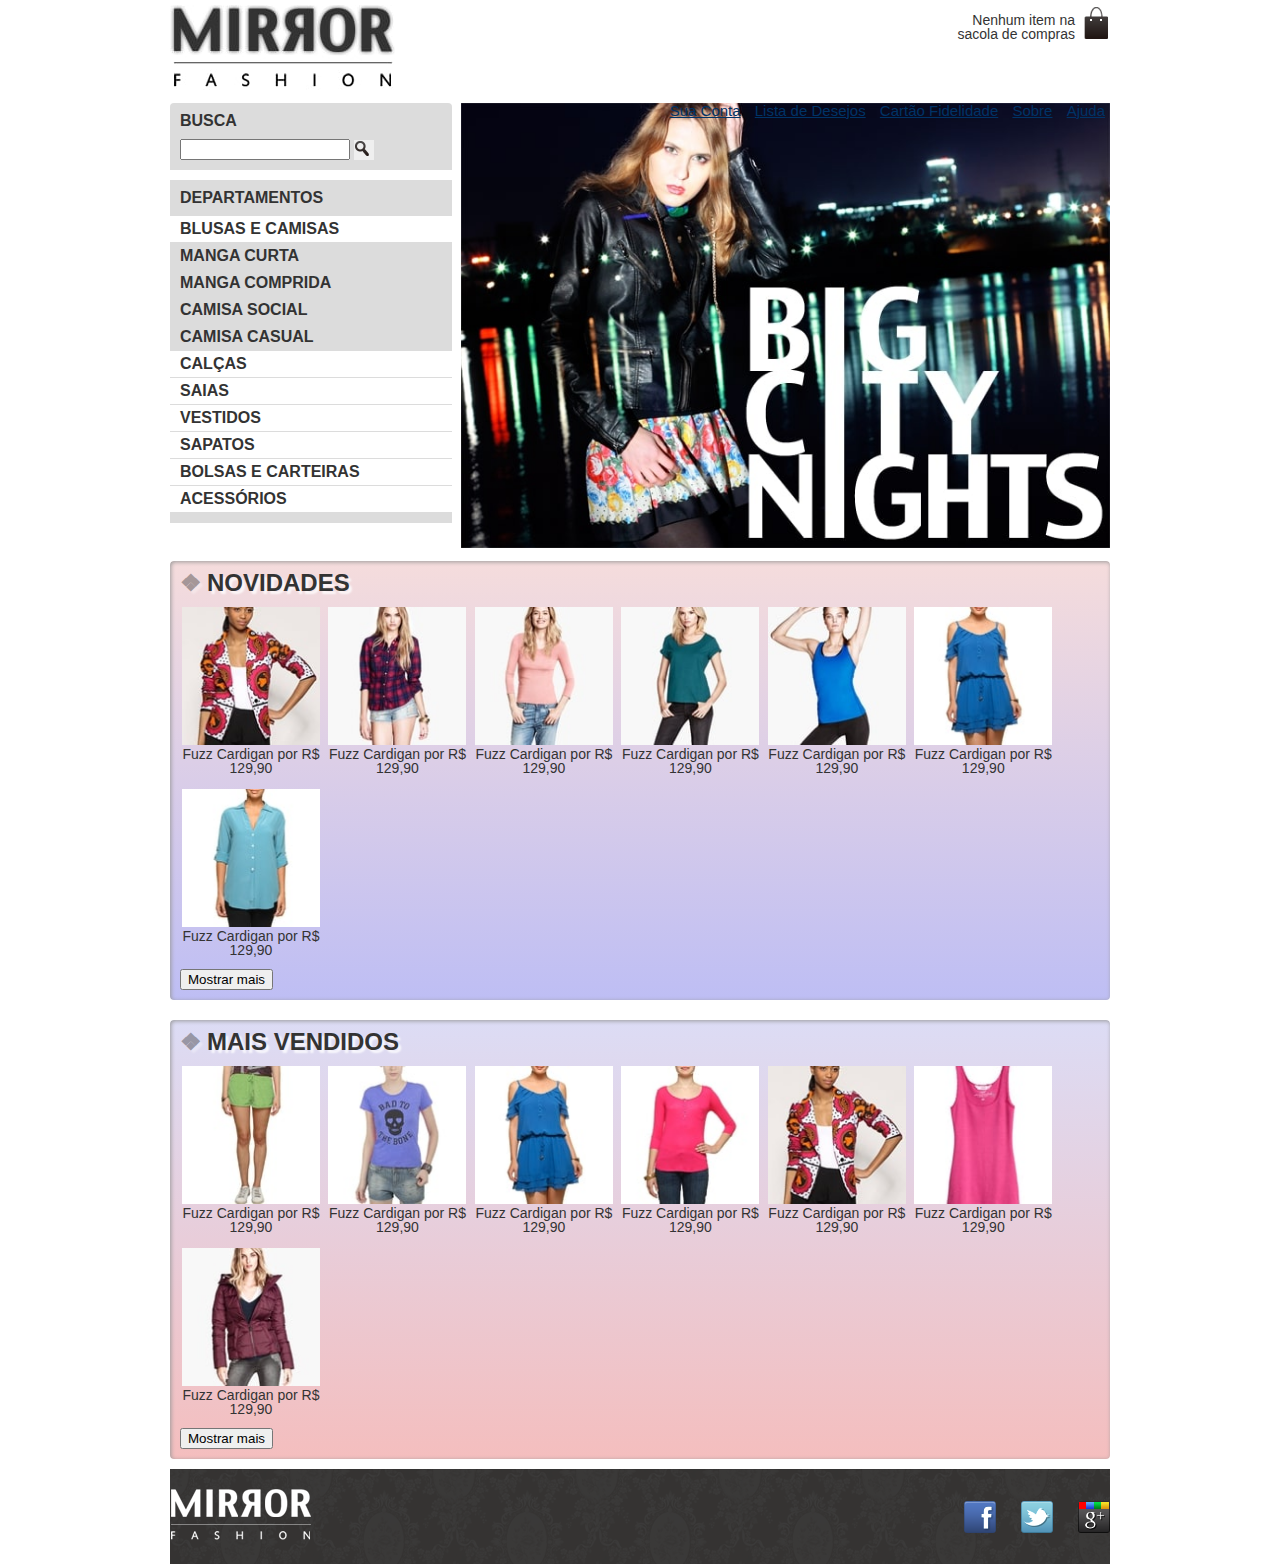
<file: index.html>
<!DOCTYPE	html>
<html>

<head>
	<meta charset="utf-8">
	<meta name="viewport" content="width=device-width">
	<title>Mirror Fashion</title>
	<link rel="stylesheet" href="css/reset.css">
	<link rel="stylesheet" href="css/estilos.css">
	<script type="text/javascript" src="js/jquery.js"></script>
	<script type="text/javascript" src="js/home.js"></script>
	<script type="text/javascript" src="js/banner.js"></script>
	<link	href='http://fonts.googleapis.com/css?family=PT+Sans|Bad+Script'	rel='stylesheet'>
</head>

<body>
	<a href="#" class="pause"></a>

	<header class="container">
		<h1><img src="img/logo.jpg" alt="Logo	da	Mirror	Fashion"></h1>
		<p class="sacola">
			Nenhum item na sacola de compras
		</p>
		<nav class="menu-opcoes">
			<ul>
				<li><a href="#">Sua Conta</a></li>
				<li><a href="#">Lista de Desejos</a></li>
				<li><a href="#">Cartão Fidelidade</a></li>
				<li><a href="sobre.html">Sobre</a></li>
				<li><a href="#">Ajuda</a></li>
			</ul>
		</nav>
		<div class="container	destaque">
			<section class="busca">
				<h2>Busca</h2>
				<form>
					<input type="search">
					<button>Buscar</button>
				</form>
			</section>
			<!--	fim	.busca	-->
			<section class="menu-departamentos">
				<h2>Departamentos</h2>
				<nav>
					<ul>
						<li><a href="#">Blusas e Camisas</a></li>
						<ul>
							<li><a href="#">Manga curta</a></li>
							<li><a href="#">Manga comprida</a></li>
							<li><a href="#">Camisa social</a></li>
							<li><a href="#">Camisa casual</a></li>
						</ul>
						<li><a href="#">Calças</a></li>
						<li><a href="#">Saias</a></li>
						<li><a href="#">Vestidos</a></li>
						<li><a href="#">Sapatos</a></li>
						<li><a href="#">Bolsas e Carteiras</a></li>
						<li><a href="#">Acessórios</a></li>
					</ul>
				</nav>
			</section>
			<!--	fim	.menu-departamentos	-->
			<section class="banner-destaque">
				<figure>
					<img src="img/destaque-home.jpg" alt="Promoção:	Big	City	Night">
				</figure>
			</section>
			<!--	fim	.banner-destaque	-->
		</div>
		<!--	fim	.container	.destaque	-->
		<div class="container	paineis" class="painel-aberto">
			<!--	os	paineis	de	novidades	e	mais	vendidos	entrarão	aqui	dentro	-->
			<section class="painel	novidades">
				<h2>Novidades</h2>
				<ol>
					<!--	primeiro	produto	-->
					<li>
						<a href="produto.html">
							<figure>
								<img src="img/produtos/miniatura1.jpg" alt="miniatura1">
								<figcaption>Fuzz Cardigan por R$ 129,90</figcaption>
							</figure>
						</a>
					</li>
					<!--	fim	do	primeiro	produto	-->

					<!--	coloque	mais	produtos	aqui!	-->
					<li>
						<a href="produto.html">
							<figure>
								<img src="img/produtos/miniatura9.jpg" alt="miniatura1">
								<figcaption>Fuzz Cardigan por R$ 129,90</figcaption>
							</figure>
						</a>
					</li>
					<!--	fim	do	primeiro	produto	-->

					<!--	coloque	mais	produtos	aqui!	-->
					<li>
						<a href="produto.html">
							<figure>
								<img src="img/produtos/miniatura10.jpg" alt="miniatura1">
								<figcaption>Fuzz Cardigan por R$ 129,90</figcaption>
							</figure>
						</a>
					</li>
					<!--	fim	do	primeiro	produto	-->

					<!--	coloque	mais	produtos	aqui!	-->
					<li>
						<a href="produto.html">
							<figure>
								<img src="img/produtos/miniatura8.jpg" alt="miniatura1">
								<figcaption>Fuzz Cardigan por R$ 129,90</figcaption>
							</figure>
						</a>
					</li>
					<!--	fim	do	primeiro	produto	-->

					<!--	coloque	mais	produtos	aqui!	-->
					<li>
						<a href="produto.html">
							<figure>
								<img src="img/produtos/miniatura5.jpg" alt="miniatura1">
								<figcaption>Fuzz Cardigan por R$ 129,90</figcaption>
							</figure>
						</a>
					</li>
					<!--	fim	do	primeiro	produto	-->

					<!--	coloque	mais	produtos	aqui!	-->
					<li>
						<a href="produto.html">
							<figure>
								<img src="img/produtos/miniatura15.jpg" alt="miniatura1">
								<figcaption>Fuzz Cardigan por R$ 129,90</figcaption>
							</figure>
						</a>
					</li>
					<li>
						<a href="produto.html">
							<figure>
								<img src="img/produtos/miniatura12.jpg" alt="miniatura1">
								<figcaption>Fuzz Cardigan por R$ 129,90</figcaption>
							</figure>
						</a>
					</li>
				</ol>
				<button type="button">Mostrar mais</button>
			</section>
			<section class="painel	mais-vendidos">
				<h2>Mais Vendidos</h2>
				<ol>
					<!--	coloque	vários	produtos	aqui	-->
					<li>
						<a href="produto.html">
							<figure>
								<img src="img/produtos/miniatura11.jpg" alt="miniatura1">
								<figcaption>Fuzz Cardigan por R$ 129,90</figcaption>
							</figure>
						</a>
					</li>
					<!--	fim	do	primeiro	produto	-->

					<!--	coloque	mais	produtos	aqui!	-->
					<li>
						<a href="produto.html">
							<figure>
								<img src="img/produtos/miniatura2.jpg" alt="miniatura1">
								<figcaption>Fuzz Cardigan por R$ 129,90</figcaption>
							</figure>
						</a>
					</li>
					<!--	fim	do	segundo	produto	-->

					<!--	coloque	mais	produtos	aqui!	-->
					<li>
						<a href="produto.html">
							<figure>
								<img src="img/produtos/miniatura15.jpg" alt="miniatura1">
								<figcaption>Fuzz Cardigan por R$ 129,90</figcaption>
							</figure>
						</a>
					</li>
					<!--	fim	do	terceiro	produto	-->

					<!--	coloque	mais	produtos	aqui!	-->
					<li>
						<a href="produto.html">
							<figure>
								<img src="img/produtos/miniatura13.jpg" alt="miniatura1">
								<figcaption>Fuzz Cardigan por R$ 129,90</figcaption>
							</figure>
						</a>
					</li>
					<!--	fim	do	quarto	produto	-->

					<!--	coloque	mais	produtos	aqui!	-->
					<li>
						<a href="produto.html">
							<figure>
								<img src="img/produtos/miniatura1.jpg" alt="miniatura1">
								<figcaption>Fuzz Cardigan por R$ 129,90</figcaption>
							</figure>
						</a>
					</li>
					<!--	fim	do	quinto	produto	-->

					<!--	coloque	mais	produtos	aqui!	-->
					<li>
						<a href="produto.html">
							<figure>
								<img src="img/produtos/miniatura6.jpg" alt="miniatura1">
								<figcaption>Fuzz Cardigan por R$ 129,90</figcaption>
							</figure>
						</a>
					</li>
					<!--	fim	do	sexto	produto	-->
					<li>
						<a href="produto.html">
							<figure>
								<img src="img/produtos/miniatura4.jpg" alt="miniatura1">
								<figcaption>Fuzz Cardigan por R$ 129,90</figcaption>
							</figure>
						</a>
					</li>
					<!--	fim	do	sexto	produto	-->
				</ol>
				<button type="button">Mostrar mais</button>
			</section>
		</div>
		<!--	fim	.container	.paineis	-->
		<footer>
			<div class="container">
				<img src="img/logo-rodape.png" alt="Logo	da	Mirror	Fashion">
				<ul class="social">
					<li><a href="http://facebook.com/mirrorfashion">Facebook</a></li>
					<li><a href="http://twitter.com/mirrorfashion">Twitter</a></li>
					<li><a href="http://plus.google.com/mirrorfashion">Google+</a></li>
				</ul>
			</div>
		</footer>
	</header>
</body>

</html>
</file>
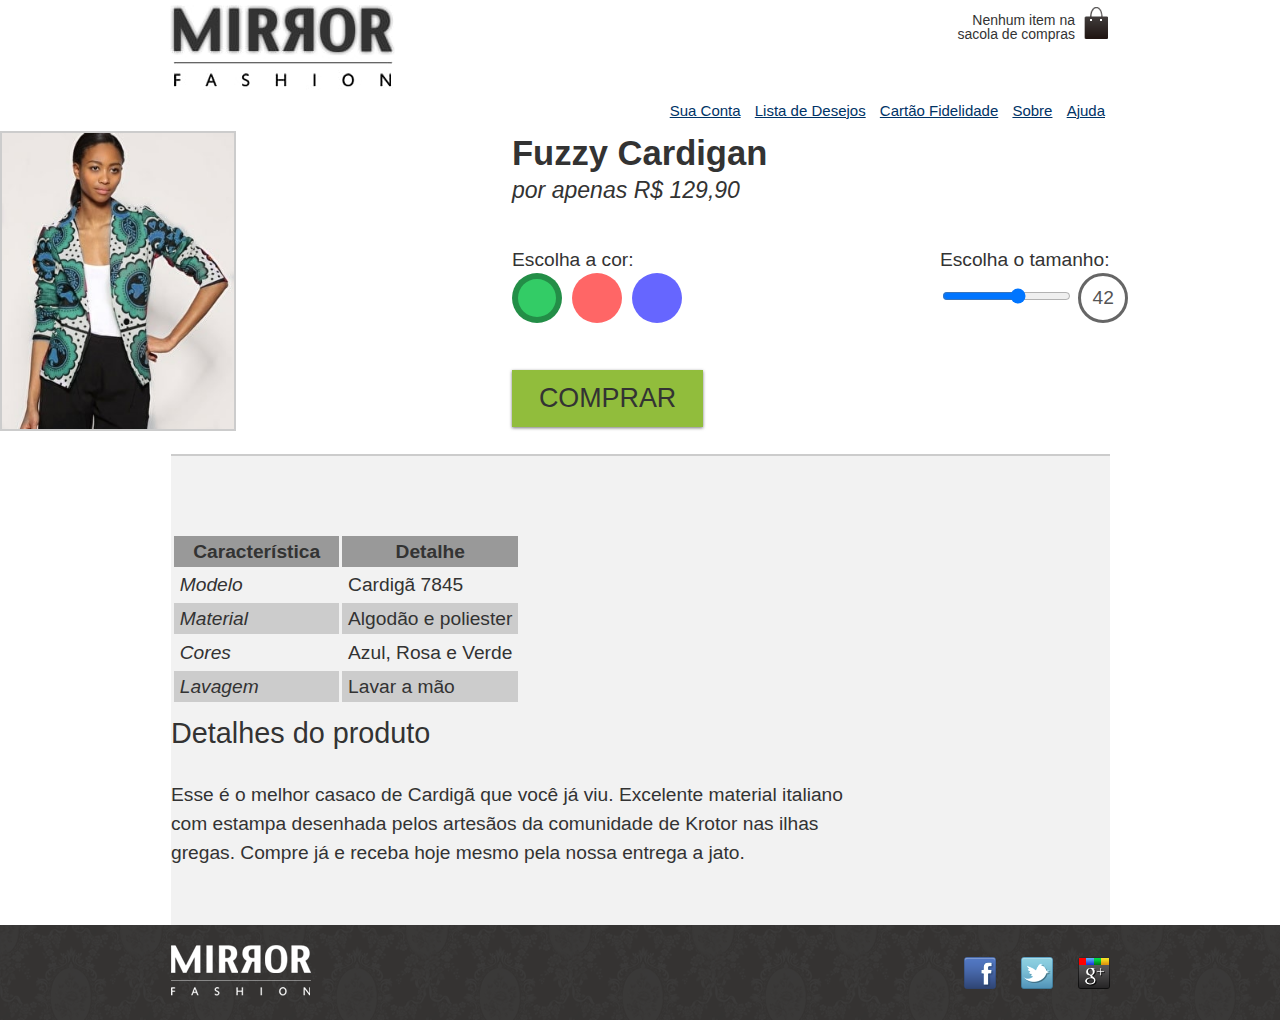
<file: produto.html>
<!DOCTYPE	html>
<html>

<head>
	<meta charset="utf-8">
	<meta name="viewport" content="width=device-width">
	<title>Mirror Fashion</title>
	<link rel="stylesheet" href="css/reset.css">
	<link rel="stylesheet" href="css/estilos.css">
	<link rel="stylesheet" href="css/produto.css">
	<script type="text/javascript" src="js/produto.js"></script>
</head>

<body>
	<header class="container">
		<h1>
			<img src="img/logo.jpg" alt="Logo	da	Mirror	Fashion">
		</h1>
		<p class="sacola">
			Nenhum item na sacola de compras
		</p>
		<nav class="menu-opcoes">
			<ul>
				<li><a href="#">Sua Conta</a></li>
				<li><a href="#">Lista de Desejos</a></li>
				<li><a href="#">Cartão Fidelidade</a></li>
				<li><a href="sobre.html">Sobre</a></li>
				<li><a href="#">Ajuda</a></li>
			</ul>
		</nav>
	</header>

	<div class="produto">
		<h1>Fuzzy Cardigan</h1>
		<p>por apenas R$ 129,90</p>
		<form>
			<fieldset class="cores">
				<legend>Escolha a cor:</legend>
				<input type="radio" name="cor" value="verde" id="verde" checked>
				<label for="verde">
					<img src="img/produtos/foto1-verde.jpg" alt="Produto	na	cor	verde">
				</label>
				<input type="radio" name="cor" value="rosa" id="rosa">
				<label for="rosa">
					<img src="img/produtos/foto1-rosa.jpg" alt="Produto	na	cor	rosa">
				</label>
				<input type="radio" name="cor" value="azul" id="azul">
				<label for="azul">
					<img src="img/produtos/foto1-azul.jpg" alt="Produto	na	cor	azul">
				</label>
			</fieldset>

			<!--7.11 EXERCICIO 1 SELETOR DE TAMANHO-->
			<fieldset class="tamanhos">
				<legend>Escolha o tamanho:</legend>

				<input type="range" min="36" max="46" value="42" step="2" name="tamanho" id="tamanho" oninput="output.value = this.value">
				<output name="output" for="tamanho" value="42">42</output>

			</fieldset>
			<!--FECHA-->

			<button class="comprar">Comprar</button>
		</form>
	</div>
	<!--	envolvendo	a	div.produto	pela	nova	div.container	-->

	<!--7.14	EXERCÍCIOS	OPCIONAIS 1 :	FUNDO CINZA -->
	<div class="produto-back">

		<!--7.9 EXERCICIO 1 -->
		<div class="container">
			<div class="produto">

			</div>

			<!-- 7.13	EXERCÍCIO 1 : DETALHES DA ROUPA  -->
			<div class="detalhes">

				<!-- 7.13	EXERCÍCIOS:	DETALHES TABELA COM CARACTERISTICAS DO PRODUTO -->
				<table>
					<thead>
						<tr>
							<th>Característica</th>
							<th>Detalhe</th>
						</tr>
					</thead>
					<tbody>
						<tr>
							<td>Modelo</td>
							<td>Cardigã 7845</td>
						</tr>
						<tr>
							<td>Material</td>
							<td>Algodão e poliester</td>
						</tr>
						<tr>
							<td>Cores</td>
							<td>Azul, Rosa e Verde</td>
						</tr>
						<tr>
							<td>Lavagem</td>
							<td>Lavar a mão</td>
						</tr>
					</tbody>
				</table>
				<!--FECHA-->

				<h2>Detalhes do produto</h2>
				<p>Esse é o melhor casaco de Cardigã que você já viu. Excelente
					material italiano com estampa desenhada pelos artesãos da
					comunidade de Krotor nas ilhas gregas. Compre já e receba hoje
					mesmo pela nossa entrega a jato.</p>
			</div>
			<!--FECHA-->

		</div>
		<!--FECHA-->

	</div>
	<!--FECHA-->

	<footer>
		<div class="container">
			<img src="img/logo-rodape.png" alt="Logo	da	Mirror	Fashion">
			<ul class="social">
				<li><a href="http://facebook.com/mirrorfashion">Facebook</a></li>
				<li><a href="http://twitter.com/mirrorfashion">Twitter</a></li>
				<li><a href="http://plus.google.com/mirrorfashion">Google+</a></li>
			</ul>
		</div>
	</footer>
</body>

</html>
</file>
<file: css/estilos.css>
.sacola	{
    background-image:	url(../img/sacola.png);
    background-repeat:	no-repeat;
    background-position:	top	right;
                font-size: 14px;
                padding-right: 35px;
                text-align:	right;
                width: 140px;
}
.menu-opcoes ul	{
            font-size: 15px;
}
.menu-opcoes a	{
            color: #003366;
}
body	{
	color: #333333;
    font-family: "Lucida	Sans	Unicode",	"Lucida	Grande",	sans-serif;
}
.menu-opcoes ul li	{
    display:	inline;
    margin-left: 20px;
}
.sacola	{
    padding-top: 8px;
    position:	absolute;
    top: 0;
    right: 0;    
}
.container	{
    margin: 0	auto;
    width: 940px;
}
header	{
    position:	relative;
}
.menu-opcoes	{
    position:	absolute;
    bottom: 1;
    right: 0;
}
.busca,
.menu-departamentos	{
    background-color: #DCDCDC;
	font-weight:	bold;
	text-transform:	uppercase;
	margin-right: 10px;
	width: 230px;
}
.busca h2,
.busca form,
.menu-departamentos h2	{
	margin: 10px;
}
.menu-departamentos li	{
    background-color:	white;
	margin-bottom: 1px;
	padding: 5px 10px;
}
    .menu-departamentos a	{
			color: #333333;
			text-decoration:	none;
    }
    .busca input[type=search]	{
        width: 170px;
    }
    .busca,
    .menu-departamentos	{
					float:	left;
	}
    .menu-departamentos	{
					clear:	left;
    }
    .destaque	{
        margin-top: 10px;
    }
    .menu-departamentos	{
        margin-top: 10px;
        padding-bottom: 10px;
    }
.painel	{
    margin: 10px 0;
    padding: 10px;
    width: 445px;
}
.novidades	{
    float:	left;
    background:	linear-gradient(#F5DCDC,	#BEBEF4);
}
.mais-vendidos	{
    float:	right;
    background:	linear-gradient(#DCDCF5,	#F4BEBE);
}
.painel li	{
    display:	inline-block;
    vertical-align:	top;
    width: 140px;

    margin: 2px;
    padding-bottom: 10px;
}
    .painel h2	{
        font-size: 24px;
        font-weight:	bold;
        text-transform:	uppercase;
        margin-bottom: 10px;
    }
    .painel a	{
        color: #333;
        font-size: 14px;
        text-align:	center;
        text-decoration:	none;
    }
    .novidades	{
        background-color: #F5DCDC;
    }
    .mais-vendidos	{
        background-color: #DCDCF5;
    }
    footer	{
        background-image:	url(../img/fundo-rodape.png);
    }
    .social a	{
        /*	tamanho	da	imagem	*/
        height: 32px;
        width: 32px;
     	/*	image	replacement	*/
		display:	block;
		text-indent:	-9999px;		
	}
    .social a[href*="facebook.com"]	{
			background-image:	url(../img/facebook.png);
	}
    .social a[href*="twitter.com"]	{
			background-image:	url(../img/twitter.png);
	}
    .social a[href*="plus.google.com"]	{
			background-image:	url(../img/googleplus.png);
    }
    footer	{
        clear:	both;
    }footer	{
        padding: 20px 0;
    }
    footer .container	{
    position:	relative;
    }
    .social	{
    position:	absolute;
    top: 12px;
    right: 0;
    }
    .social li	{
        float:	left;
        margin-left: 25px;
    }
    .busca button	{
        /*	adicionando	imagem	*/
        background-image:	url(../img/busca.png);
        background-repeat:	no-repeat;
        border:	none;
        /*	tamanho	da	imagem	*/
        width: 20px;
        height: 20px;
        /*	imagem	replacement	*/
        text-indent:	-9999px;
    }
        
.menu-opcoes a:hover	{
        color: #007DC6;
}
.menu-opcoes a:active	{
        color: #867DC6;
}
.menu-departamentos li ul	{
    display:	none;
}
.menu-departamentos li:hover ul	{
    display:	block;
}
.menu-departamentos ul ul li	{
    background-color: #DCDCDC;
}
.menu-departamentos li li a:before	{
    content: '-	';
}
.menu-departamentos li li a:before	{
    content: '\272A';
    padding-right: 3px;
}
.painel h2:before	{
    content: '\2756';
    padding-right: 5px;
    opacity: 0.4;
}
.painel	{
    border-radius: 4px;
    box-shadow: 1px 1px 4px #999;
    box-shadow:	inset	1px 1px 4px #999;
}
.painel h2	{
    text-shadow: 3px 3px 2px #FFF;   
    text-shadow: 3px 3px 2px	rgba(255,255,255,0.8);
}
.busca	{
    border-top-left-radius: 4px;
    border-top-right-radius: 4px;
}
.painel li:hover	{
    box-shadow: 0 0 5px #333;
    transition:	box-shadow	0.7s;
    background-color:	rgba(255,255,255,0.8);
    transition: 0.7s;
    transform:	scale(1.2);
    transform:	scale(1.2)	rotate(-5deg);
}
.painel li:nth-child(2n):hover	{
    transform:	scale(1.2)	rotate(5deg);
}
.painel li	{
    transition: 0.7s;
}
@media	(max-width:	320px)	{
    .container	{
        width: 96%;
    }
    /*	adicionar	aqui	os	novos	estilos	para	mobile	*/
}
header h1	{
    text-align:	center;
}
header h1 img	{
    max-width: 50%;
}
.sacola	{
    display:	none;
}
.menu-opcoes	{
    position:	static;
    text-align:	center;
}
.menu-opcoes ul li	{
    display:	inline-block;
    margin: 5px;
}
.busca,
.menu-departamentos,
.banner-destaque img	{
			margin-right: 0;
			width: 100%;
}
.painel	{
        width:	auto;
}
.painel li	{
    width: 30%;
}
.painel img	{
    width: 100%;
}
@media	(max-width:	939px)	{
    /*	estilos	para	mobile	*/
}
@media	(min-width:	480px)	{
    header h1	{
            margin: 5px 0;
    }
    .menu-departamentos	{
        padding-bottom: 10px;
        margin-bottom: 10px;
    }
    .menu-departamentos nav	>	ul	{
        column-count: 2;
    }
}
@media	(min-width:	720px)	{
    header h1	{
            text-align:	left;
    }
    .menu-opcoes	{
            position:	absolute;
    }
    .sacola	{
            display:	block;
    }
    .painel li	{
            width: 15%;
    }
    .busca,
    .menu-departamentos	{
            margin-right: 1%;
            width: 30%;
    }
    .menu-departamentos nav	>	ul	{
            column-count: 1;
    }
    .banner-destaque img	{
            width: 69%;
    }
}
</file>
<file: css/produto.css>
.cores label::after	{
    content: '';		
    display:	block;
    border-radius: 50%;
    width: 50px;
    height: 50px;
}
label[for=verde]::after	{
    background-color: #33CC66;
}
label[for=rosa]::after	{
    background-color: #FF6666;
}
label[for=azul]::after	{
    background-color: #6666FF;
}
.cores input:checked	+	label::after	{
    border: 6px	solid	rgba(0,0,0,0.3);
}
.cores label::after	{
    box-sizing:	border-box;
}
.cores input[type=radio]	{
    display:	none;
}
.cores input:not(:checked)	+	label img	{
    display:	none;
}
.cores label::after	{
    position:	absolute;
    top: 30px;
}
.cores	{
    position:	relative;
    padding-top: 90px;
}
label[for=verde]::after	{
    left: 0;
}
label[for=rosa]::after	{
    left: 60px;
}
label[for=azul]::after	{
    left: 120px;
}
.cores label img	{
    display:	block;
    max-width: 100%;
}
.produto	{
    color: #333;
    line-height: 1.3;
    margin-top: 2em;
}
.produto h1	{
    font-size: 1.8em;
    font-weight:	bold;
}
.produto p	{
    font-size: 1.2em;
    font-style:	italic;
    margin-bottom: 1em;
}
.comprar	{
    background: #91BD3C;
    border:	none;
    color: #333;
    font-size: 1.4em;
    text-transform:	uppercase;
    box-shadow: 0 1px 3px #777;
    display:	block;
    padding: 0.5em 1em;
    margin: 1em 0;
}
.cores label::after	{
    border: 6px	solid	rgba(0,0,0,0);
    transition: 1s;
}
.cores label:hover::after	{
    border: 6px	solid	rgba(0,0,0,0.1);
}
.cores label::after	{
    cursor:	pointer;
}
@media	(min-width:	630px)	{

/*7.9 exercicio 2 */
    .produto	{
        /*	a	foto	vai	se	posicionar	absolutamente	com	relação	a	esse	elemento,
        por	isso	preciso	estar	posicionado	*/
        position:	relative;
        /*	deixar	40%	de	espaço	em	branco	na	esquerda	para	foto	ocupar	*/
        padding-left: 40%;
    }
    .cores	{
        /*	estava	relative	antes;	reinicio	para	static	para	evitar	que	a	foto	se	posicione	com	relaçã
        o	a	mim	*/
        position:	static;
        /*	zerando	o	padding-top	que	tinha	antes	e	não	preciso	mais	*/
        padding: 0;
    }
    .cores legend	{
        /*	estava	absolute	antes,	para	ter	o	mesmo	comportamento	no	Chrome	e	no	Firefox;
        agora	podemos	voltar	ao	fluxo	da	página	*/
        position:	static;
    }
    .cores label img	{
        /*	imagem	se	posiciona	absolutamente	à	esquerda	com	relação	ao	.produto	*/
        position:	absolute;
        top: 0;
        left: 0;
    }
    .cores label:after	{
        /*	as	bolinhas	coloridas	tinham	posição	absoluta	e	não	precisamos	mais,
        basta	flutuar	uma	do	lado	da	outra	*/
        position:	static;
        float:	left;
    }
/*FECHA*/

/*7.9 exercicio 3 */
    .cores label img	{
        max-width: 35%;
        max-height: 100%;
    }
    .produto	{
        font-size: 1.2em;
    }
    .cores label::after	{
        margin-right: 10px;
    }
/*FECHA*/

/* 7.11	EXERCÍCIO 2 :	SELETOR	DE	TAMANHO */
    fieldset	{
        display:	inline-block;
        vertical-align:	top;
        
        margin: 1em 0;
        min-width: 240px;
        width: 45%;
    }
/*FECHA*/
}

/* 7.13	EXERCÍCIOS:	DETALHES TEXTO DA ROUPA DETALHES PARA FICAR MAIS BONITO */
.detalhes	{
    padding: 2em 0;
}
.detalhes h2	{
    font-size: 1.5em;
    line-height: 2;
}
.detalhes p	{
    margin: 1em 0;
    font-size: 1em;
    line-height: 1.5;
    max-width: 36em;
}
@media	(min-width:	500px)	{
    .detalhes	{
        font-size: 1.2em;
    }
}
/*FECHA*/

/*7.13	EXERCÍCIO 4 :	DETALHES DANDO ESTILO A TABELA */
table	{
    border-spacing: 0.2em;
    border-collapse:	separate;
}
thead	{
    background-color: #999;
}
thead th	{
    font-weight:	bold;
    padding: 0.3em 1em;
    text-align:	center;
}
td	{
    padding: 0.3em;
}
tr:nth-child(2n)	{
    background-color: #CCC;
}
td:first-child	{
    font-style:	italic;
}
/*FECHA*/

/*7.14	EXERCÍCIOS	OPCIONAIS 2 :	FUNDO FUNDO CINZA */
.produto-back	{
    background-color: #F2F2F2;
    margin-top: 1em;
    border-top: 2px	solid	#CCC;
}
.cores label img	{
    border: 2px	solid	#CCC;
}
/*FECHA*/
.tamanhos output	{
    display:	inline-block;
    height: 44px;
    width: 44px;

    line-height: 44px;
    text-align:	center;
    border: 3px	solid	#666;
    border-radius: 50%;
    color: #555;
}

div{
    margin-left:	auto;
	margin-right:	auto;
	width: 939px;
}
</file>
